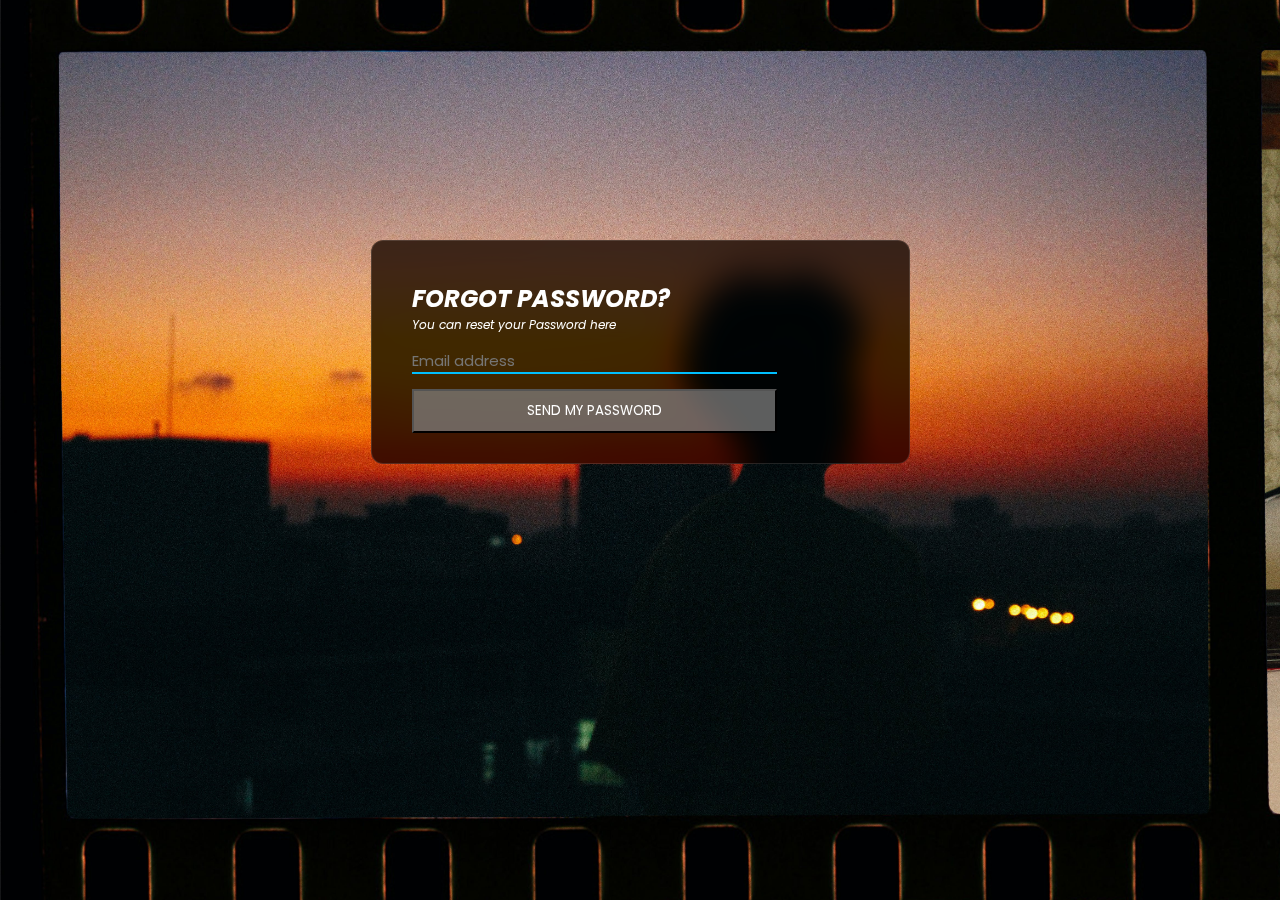
<file: forgotpass.html>
<!doctype html>
<html lang="en">

<head>
    <meta charset="utf-8">
    <meta name="viewport" content="width=device-width, initial-scale=1">
    <link rel="stylesheet" href="https://cdnjs.cloudflare.com/ajax/libs/font-awesome/5.15.1/css/all.min.css"
        integrity="sha512-+4zCK9k+qNFUR5X+cKL9EIR+ZOhtIloNl9GIKS57V1MyNsYpYcUrUeQc9vNfzsWfV28IaLL3i96P9sdNyeRssA=="
        crossorigin="anonymous" />
    <link rel="preconnect" href="https://fonts.googleapis.com">
    <link rel="preconnect" href="https://fonts.gstatic.com" crossorigin>
    <link href="https://fonts.googleapis.com/css2?family=Poppins&display=swap" rel="stylesheet">
    <link rel="stylesheet" href="forgotpass.css">
    <title>Forgot Password </title>
</head>

<body>
    <div class="card">
        <p class="lock-icon"><i></p>
        <h2>Forgot Password?</h2>
        <p>You can reset your Password here</p>
        <input type="text" class="passInput" placeholder="Email address">
        <button>Send My Password</button>
    </div>
</body>

</html>
</file>
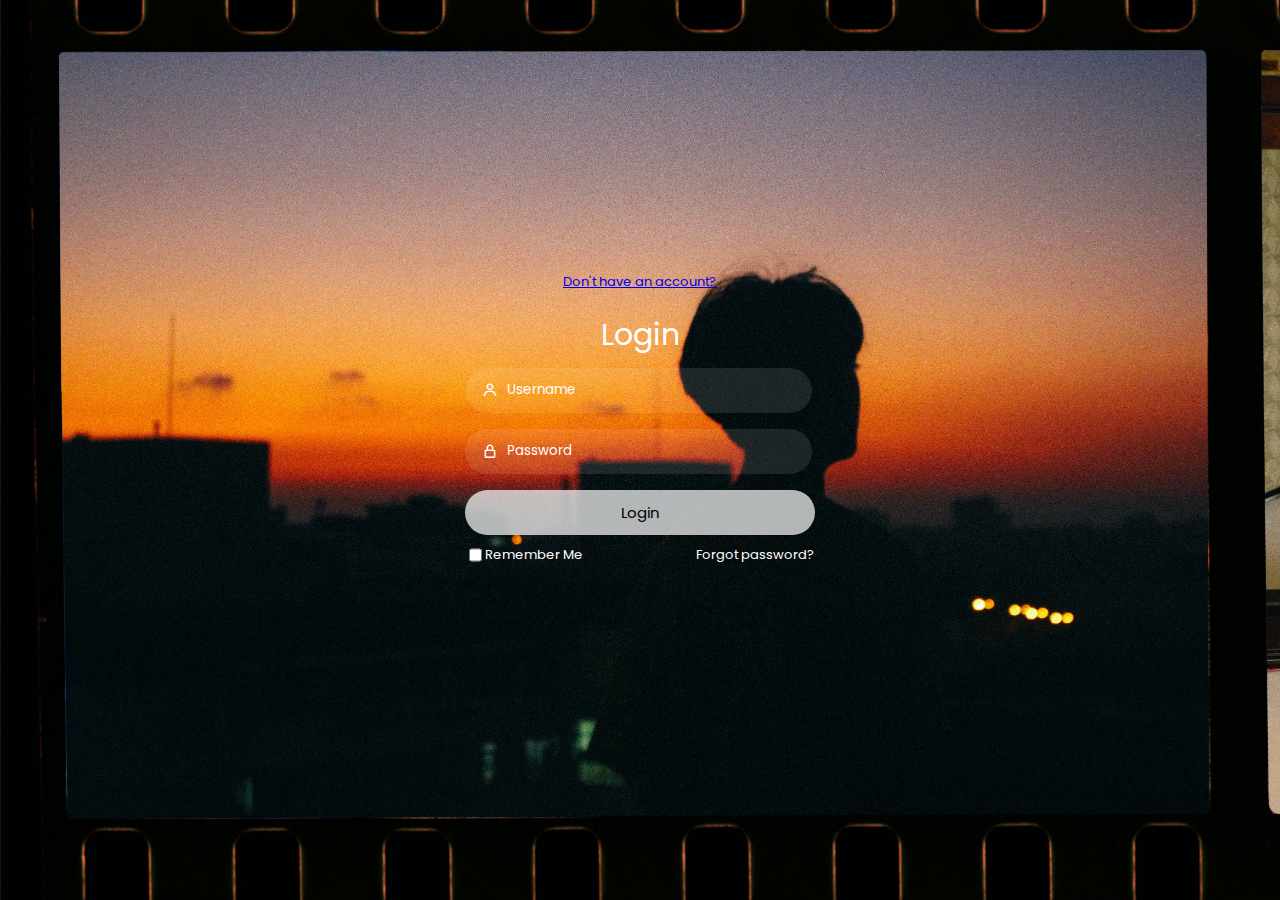
<file: login.html>
<!DOCTYPE html>
<html lang="en">
<head>
    <meta charset="UTF-8">
    <meta http-equiv="X-UA-Compatible" content="IE=edge">
    <meta name="viewport" content="width=device-width, initial-scale=1.0">
    <link rel="stylesheet" href="home.css">
    <link href='https://unpkg.com/boxicons@2.1.4/css/boxicons.min.css' rel='stylesheet'>
    <title>Ludiflex | Login</title>
</head>
<body>
    <div class="box">
        <div class="container">
            <div class="top-header">
                
                <span> <a href="SignUp.html">Don't have an account?</a></span>
                <header>Login</header>
            </div>

            <div class="input-field">
                <input type="text" class="input" placeholder="Username" required>
                <i class="bx bx-user"></i>
            </div>
            <div class="input-field">
                <input type="password" class="input" placeholder="Password" required>
                <i class="bx bx-lock-alt"></i>
            </div>
            <div class="input-field">
                <input type="submit" class="submit" value="Login">
            </div>

            <div class="bottom">
                <div class="left">
                    <input type="checkbox"  id="check">
                    <label for="check"> Remember Me</label>
                </div>
                <div class="right">
                    <label> <a href="forgotpass.html">Forgot password?</a></label>
                </div>
            </div>
        </div>
    </div>
</body>
</html>
</file>
<file: forgotpass.css>
* {
    margin: 0;
    padding: 0;
    font-family: 'Poppins', sans-serif;
}

body {
    background-color: #ff99f5;
    background-image:url(picc2.jpg);
    background-size: cover;
    background-repeat: no-repeat;
    background-position: center;
    background-attachment: fixed;
    background-repeat: no-repeat;
    color: white;
    display: flex;
    align-items: center;
    justify-content: center;
    padding: 15rem 0;
}

.card {
    backdrop-filter: blur(16px) saturate(180%);
    -webkit-backdrop-filter: blur(16px) saturate(180%);
    background-color: rgba(0, 0, 0, 0.75);
    border-radius: 12px;
    border: 1px solid rgba(255, 255, 255, 0.125);
    display: flex;
    flex-direction: column;
    align-items: center;
    padding: 30px 40px;
}

.lock-icon {
    font-size: 3rem;
}

h2 {
    font-size: 1.5rem;
    margin-top: 10px;
    text-transform: uppercase;
}

p {
    font-size: 12px;
}

.passInput {
    margin-top: 15px;
    width: 80%;
    background: transparent;
    border: none;
    border-bottom: 2px solid deepskyblue;
    font-size: 15px;
    color: white;
    outline: none;
}

button {
    margin-top: 15px;
    width: 80%;
    background-color: rgba(128, 128, 128, 0.726);
    color: white;
    padding: 10px;
    text-transform: uppercase;
}
</file>
<file: home.css>
/* POPPINS FONT */
@import url('https://fonts.googleapis.com/css2?family=Poppins:wght@400;500;600;700&display=swap');
*{
    font-family: 'Poppins', sans serif;
}
body{
    background-image: url("picc2.jpg");
    background-size: cover;
    background-repeat: no-repeat;
    background-position: center;
    background-attachment: fixed;
}
.box{
    display: flex;
    justify-content: center;
    align-items: center;
    min-height: 90vh;
    opacity: 50px;
}
.container{
    width: 350px;
    display: flex;
    flex-direction: column;
    padding: 0 15px 0 15px;
}
span{
    color: #fff;
    font-size: small;
    display: flex;
    justify-content: center;
    padding: 10px 0 10px 0;
}
header{
    color: #fff;
    font-size: 30px;
    display: flex;
    justify-content: center;
    padding: 10px 0 10px 0;
}
.input-field{
    display: flex;
    flex-direction: column;
}
.input-field .input{
    height: 45px;
    width: 87%;
    border: none;
    outline: none;
    border-radius: 30px;
    color: #fff;
    padding: 0 0 0 42px;
    background: rgba(255,255,255,0.1);
}
i{
    position: relative;
    top: -31px;
    left: 17px;
    color: #fff;
}
::-webkit-input-placeholder{
    color: #fff;
}
.submit{
    border: none;
    border-radius: 30px;
    font-size: 15px;
    height: 45px;
    outline: none;
    width: 100%;
    background: rgba(255,255,255,0.7);
    cursor: pointer;
    transition: .3s;
}
.submit:hover{
    box-shadow: 1px 5px 7px 1px rgba(0, 0, 0, 0.2);
}
.bottom{
    display: flex;
    flex-direction: row;
    justify-content: space-between;
    font-size: small;
    color: #fff;
    margin-top: 10px;
}
.left{
    display: flex;
}
label a{
    color: #fff;
    text-decoration: none;
}
</file>
